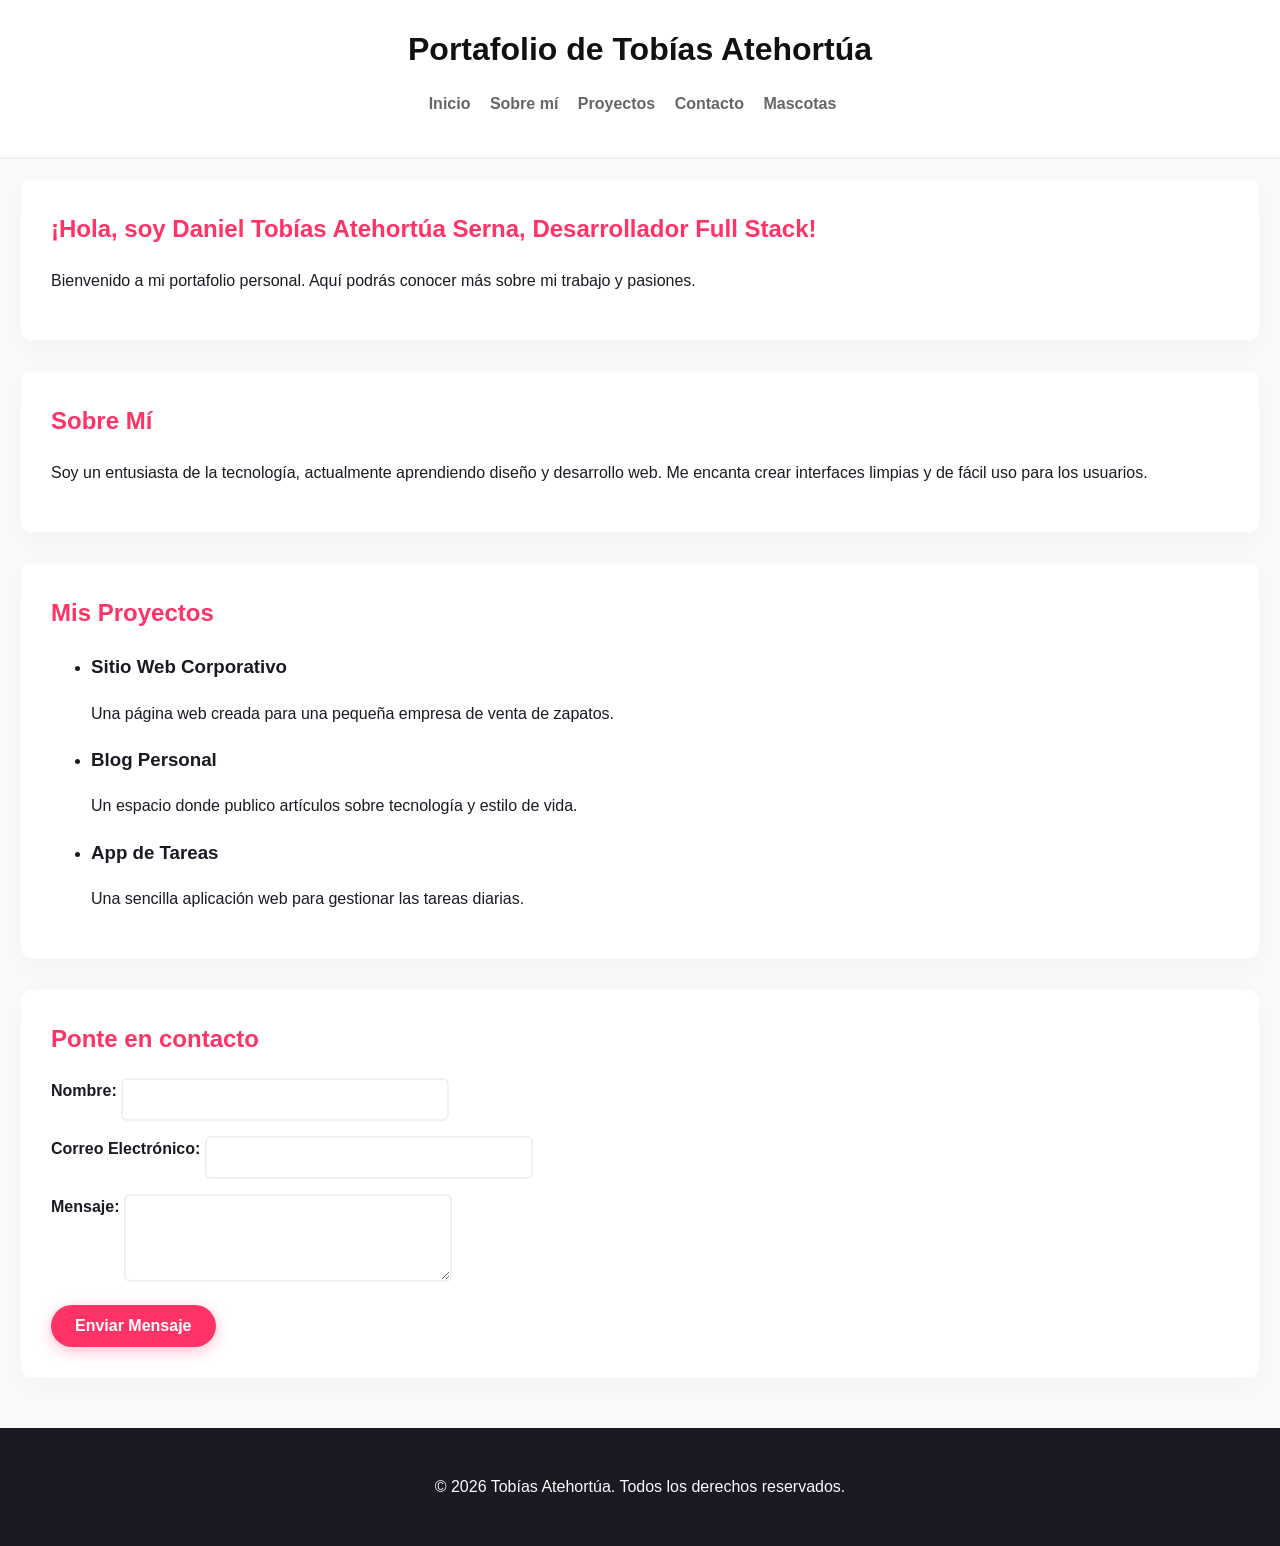
<file: hu1-portafolio/index.html>
<!DOCTYPE html>
<html lang="es">

<head>
    <meta charset="UTF-8">
    <meta name="viewport" content="width=device-width, initial-scale=1.0">
    <title>Mi Portafolio Web</title>
    <!-- Enlazamos nuestra hoja de estilos externa -->
    <link rel="stylesheet" href="styles.css">
</head>

<body>

    <!-- Cabecera del portafolio -->
    <header>
        <h1>Portafolio de Tobías Atehortúa</h1>
        <nav>
            <ul>
                <li><a href="#inicio">Inicio</a></li>
                <li><a href="#sobre-mi">Sobre mí</a></li>
                <li><a href="#proyectos">Proyectos</a></li>
                <li><a href="#contacto">Contacto</a></li>
                <li><a href="mascotas.html">Mascotas</a></li>
            </ul>
        </nav>
    </header>

    <!-- Contenido principal -->
    <main>

        <!-- Sección de Inicio -->
        <section id="inicio">
            <h2>¡Hola, soy Daniel Tobías Atehortúa Serna, Desarrollador Full Stack!</h2>
            <p>Bienvenido a mi portafolio personal. Aquí podrás conocer más sobre mi trabajo y pasiones.</p>
        </section>

        <!-- Sección Sobre Mí -->
        <section id="sobre-mi">
            <h2>Sobre Mí</h2>
            <p>Soy un entusiasta de la tecnología, actualmente aprendiendo diseño y desarrollo web. Me encanta crear
                interfaces limpias y de fácil uso para los usuarios.</p>
        </section>

        <!-- Sección de Proyectos (con lista ul como indica la HU1) -->
        <section id="proyectos">
            <h2>Mis Proyectos</h2>
            <ul>
                <li>
                    <h3>Sitio Web Corporativo</h3>
                    <p>Una página web creada para una pequeña empresa de venta de zapatos.</p>
                </li>
                <li>
                    <h3>Blog Personal</h3>
                    <p>Un espacio donde publico artículos sobre tecnología y estilo de vida.</p>
                </li>
                <li>
                    <h3>App de Tareas</h3>
                    <p>Una sencilla aplicación web para gestionar las tareas diarias.</p>
                </li>
            </ul>
        </section>

        <!-- Sección de Contacto -->
        <section id="contacto">
            <h2>Ponte en contacto</h2>
            <!-- Formulario básico -->
            <form action="#" method="POST">
                <div>
                    <label for="nombre">Nombre:</label>
                    <input type="text" id="nombre" name="nombre" required>
                </div>
                <div>
                    <label for="correo">Correo Electrónico:</label>
                    <input type="email" id="correo" name="correo" required>
                </div>
                <div>
                    <label for="mensaje">Mensaje:</label>
                    <textarea id="mensaje" name="mensaje" rows="4" required></textarea>
                </div>
                <button type="submit">Enviar Mensaje</button>
            </form>
        </section>

    </main>

    <!-- Pie de página -->
    <footer>
        <p>&copy; 2026 Tobías Atehortúa. Todos los derechos reservados.</p>
    </footer>

</body>

</html>
</file>
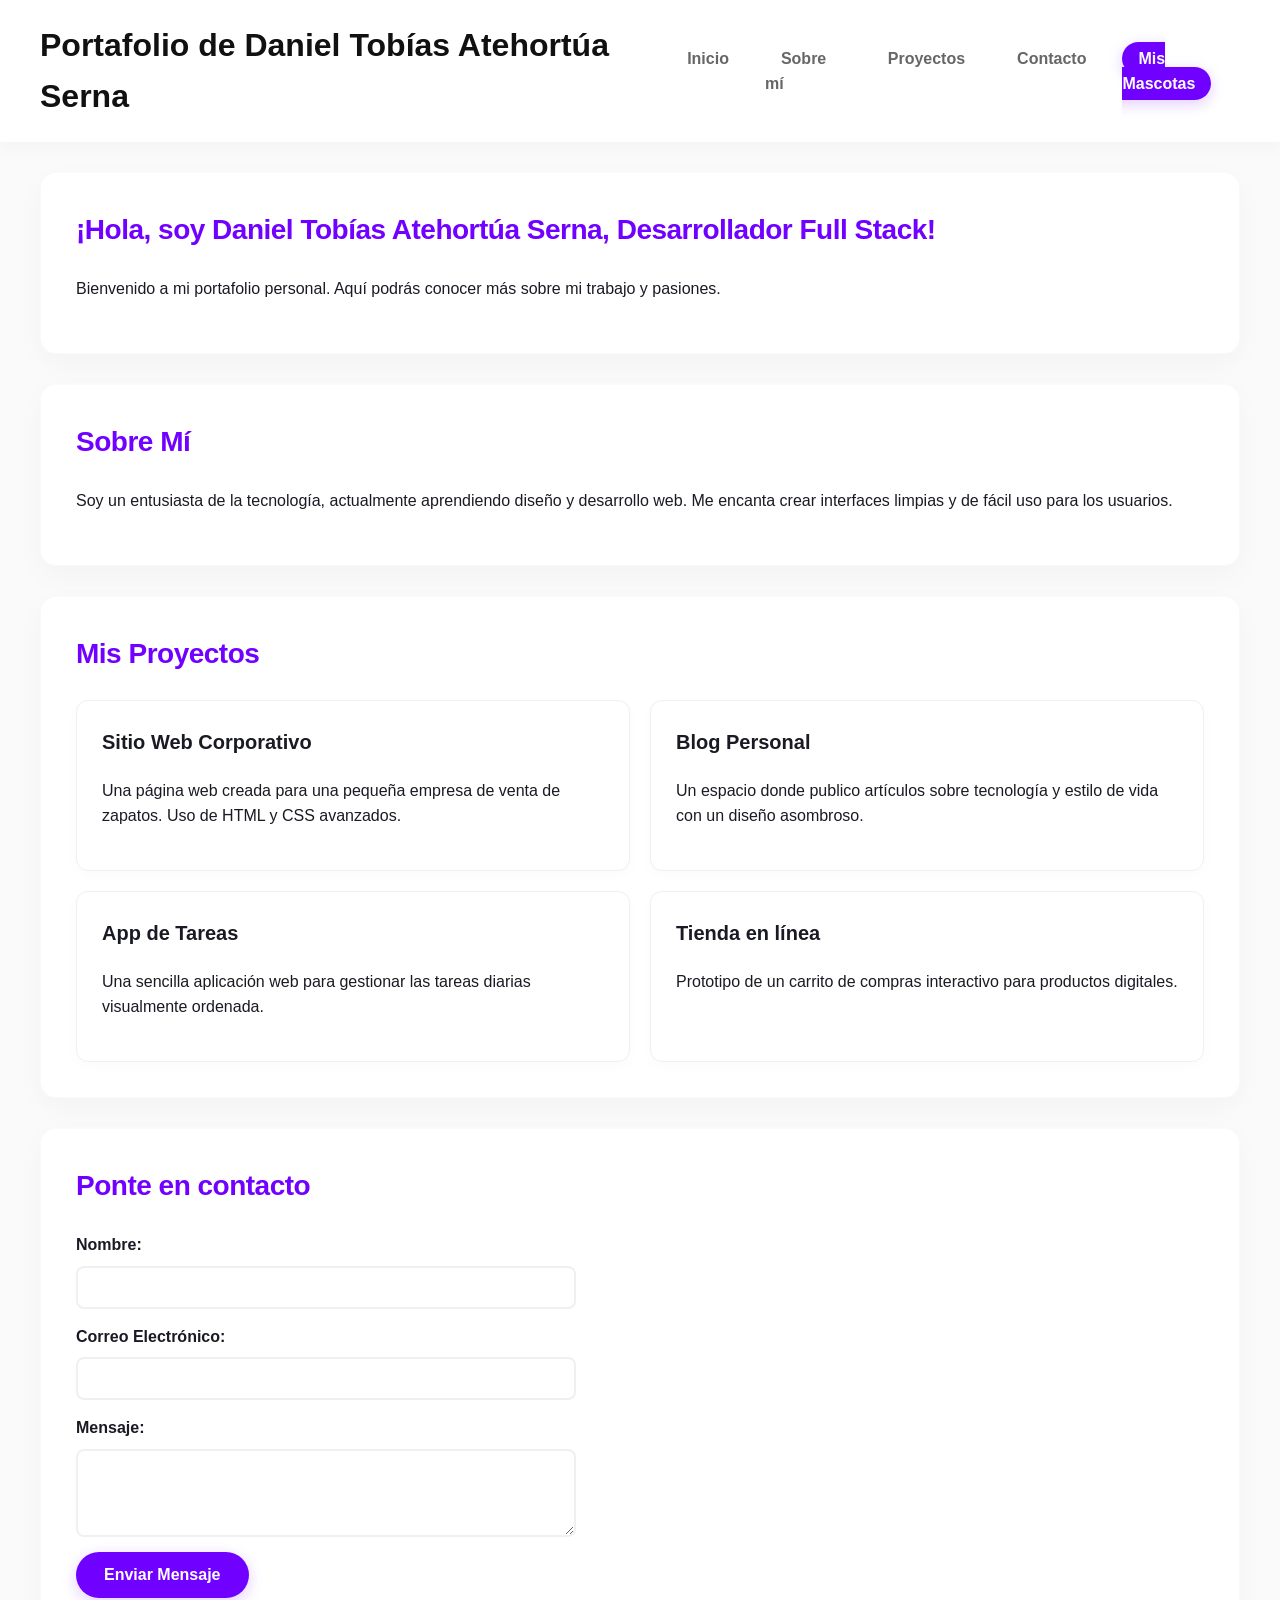
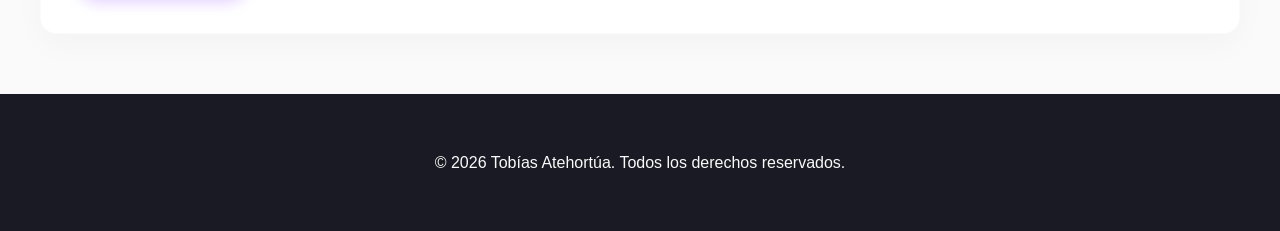
<file: hu2-layout/index.html>
<!DOCTYPE html>
<html lang="es">

<head>
    <meta charset="UTF-8">
    <meta name="viewport" content="width=device-width, initial-scale=1.0">
    <title>Mi Portafolio Web - Layout</title>
    <!-- Enlazamos nuestra hoja de estilos externa mejorada -->
    <link rel="stylesheet" href="styles.css">
</head>

<body>

    <!-- Cabecera usando Flexbox -->
    <header class="header-flex">
        <h1>Portafolio de Daniel Tobías Atehortúa Serna</h1>
        <nav>
            <ul class="nav-flex">
                <li><a href="#inicio">Inicio</a></li>
                <li><a href="#sobre-mi">Sobre mí</a></li>
                <li><a href="#proyectos">Proyectos</a></li>
                <li><a href="#contacto">Contacto</a></li>
                <li><a href="mascotas.html" class="highlight">Mis Mascotas</a></li>
            </ul>
        </nav>
    </header>

    <main class="contenedor-principal">

        <section id="inicio" class="card">
            <h2>¡Hola, soy Daniel Tobías Atehortúa Serna, Desarrollador Full Stack!</h2>
            <p>Bienvenido a mi portafolio personal. Aquí podrás conocer más sobre mi trabajo y pasiones.</p>
        </section>

        <section id="sobre-mi" class="card">
            <h2>Sobre Mí</h2>
            <p>Soy un entusiasta de la tecnología, actualmente aprendiendo diseño y desarrollo web. Me encanta crear
                interfaces limpias y de fácil uso para los usuarios.</p>
        </section>

        <section id="proyectos" class="card">
            <h2>Mis Proyectos</h2>
            <!-- Contenedor grid para los proyectos -->
            <div class="grid-proyectos">
                <article class="proyecto-card">
                    <h3>Sitio Web Corporativo</h3>
                    <p>Una página web creada para una pequeña empresa de venta de zapatos. Uso de HTML y CSS avanzados.
                    </p>
                </article>
                <article class="proyecto-card">
                    <h3>Blog Personal</h3>
                    <p>Un espacio donde publico artículos sobre tecnología y estilo de vida con un diseño asombroso.</p>
                </article>
                <article class="proyecto-card">
                    <h3>App de Tareas</h3>
                    <p>Una sencilla aplicación web para gestionar las tareas diarias visualmente ordenada.</p>
                </article>
                <article class="proyecto-card">
                    <h3>Tienda en línea</h3>
                    <p>Prototipo de un carrito de compras interactivo para productos digitales.</p>
                </article>
            </div>
        </section>

        <section id="contacto" class="card">
            <h2>Ponte en contacto</h2>
            <form action="#" method="POST" class="formulario-contacto">
                <div class="form-group">
                    <label for="nombre">Nombre:</label>
                    <input type="text" id="nombre" name="nombre" required>
                </div>
                <div class="form-group">
                    <label for="correo">Correo Electrónico:</label>
                    <input type="email" id="correo" name="correo" required>
                </div>
                <div class="form-group">
                    <label for="mensaje">Mensaje:</label>
                    <textarea id="mensaje" name="mensaje" rows="4" required></textarea>
                </div>
                <button type="submit">Enviar Mensaje</button>
            </form>
        </section>

    </main>

    <footer>
        <p>&copy; 2026 Tobías Atehortúa. Todos los derechos reservados.</p>
    </footer>

</body>

</html>
</file>
<file: hu1-portafolio/styles.css>
/* ESTILOS BÁSICOS - HISTORIA DE USUARIO 1 */

/* Reseteo general suave y tipografía legible */
body {
    font-family: 'Inter', -apple-system, BlinkMacSystemFont, "Segoe UI", Roboto, Helvetica, Arial, sans-serif;
    color: #1a1a24;
    line-height: 1.6;
    margin: 0;
    padding: 0;
    background-color: #fafafa;
}

/* Estilos de la cabecera */
header {
    background-color: #ffffff;
    color: #111111;
    padding: 24px;
    text-align: center;
    border-bottom: 2px solid #f0f0f0;
}

header h1 {
    margin: 0;
}

/* Navegación */
nav ul {
    list-style-type: none;
    padding: 0;
}

nav ul li {
    display: inline;
    margin-right: 15px;
}

nav ul li a {
    color: #666666;
    text-decoration: none;
    font-weight: 600;
    transition: color 0.3s ease;
}

/* Hover en enlaces */
nav ul li a:hover {
    color: #ff3366;
    text-decoration: none;
}

/* Espaciado del contenido principal */
main {
    padding: 20px;
}

section {
    background-color: #ffffff;
    margin-bottom: 30px;
    padding: 30px;
    border-radius: 12px; /* Bordes redondeados */
    box-shadow: 0 10px 30px rgba(0, 0, 0, 0.03); /* Sombras en las tarjetas de sección */
    border: 1px solid rgba(0,0,0,0.02);
}

section h2 {
    color: #ff3366; /* Un acento vibrante */
    margin-top: 0;
}

/* Formularios */
form div {
    margin-bottom: 15px;
}

label {
    display: inline-block;
    vertical-align: top;
    font-weight: bold;
}

input[type="text"],
input[type="email"],
textarea {
    width: 300px;
    padding: 12px;
    border: 2px solid #f0f0f0;
    border-radius: 6px;
    outline: none;
    transition: border-color 0.3s ease;
}

input[type="text"]:focus,
input[type="email"]:focus,
textarea:focus {
    border-color: #ff3366;
}

button {
    background-color: #ff3366;
    color: #fff;
    border: none;
    padding: 12px 24px;
    cursor: pointer;
    border-radius: 30px; /* Botón pill */
    font-size: 16px;
    font-weight: bold;
    transition: transform 0.2s, box-shadow 0.2s;
    box-shadow: 0 4px 15px rgba(255, 51, 102, 0.3);
}

button:hover {
    transform: translateY(-2px);
    box-shadow: 0 6px 20px rgba(255, 51, 102, 0.4);
}

/* Estilos específicos para la página de mascotas */
.tarjeta-mascota {
    background-color: #fff;
    border: 1px solid #f0f0f0;
    margin-bottom: 30px;
    padding: 20px;
    border-radius: 16px;
    box-shadow: 0 10px 30px rgba(0, 0, 0, 0.03); /* Sombras en las tarjetas */
}

.tarjeta-mascota h3 {
    color: #ff3366;
    margin-bottom: 5px;
}

.tarjeta-mascota img {
    max-width: 300px;
    border-radius: 12px; /* Bordes redondeados en imágenes */
}

/* Pie de página */
footer {
    text-align: center;
    padding: 30px 10px;
    background-color: #1a1a24;
    color: #fafafa;
}
</file>
<file: hu2-layout/styles.css>
/* ESTILOS MEJORADOS - HISTORIA DE USUARIO 2 (FLEXBOX Y GRID) */

body {
    font-family: 'Inter', -apple-system, BlinkMacSystemFont, "Segoe UI", Roboto, Helvetica, Arial, sans-serif;
    color: #1a1a24;
    line-height: 1.6;
    margin: 0;
    padding: 0;
    background-color: #fafafa;
}

/* 
  FLEXBOX EN EL HEADER 
  Permite alinear elementos a la izquierda y derecha de forma fluida
*/
.header-flex {
    background-color: #ffffff;
    color: #111111;
    padding: 20px 40px;
    display: flex; /* Activamos Flexbox */
    justify-content: space-between; /* Espacio distribuido entre logo/titulo y la navegacion */
    align-items: center; /* Alinea verticalmente al centro */
    box-shadow: 0 4px 20px rgba(0, 0, 0, 0.03);
}

.header-flex h1 {
    margin: 0;
}

.nav-flex {
    list-style-type: none;
    padding: 0;
    margin: 0;
    display: flex; /* Flexbox para poner los enlaces en fila horizontal */
    gap: 20px; /* Crea un espacio elegante entre los elementos li */
}

.nav-flex li a {
    color: #666666;
    text-decoration: none;
    font-weight: 600;
    padding: 8px 16px;
    border-radius: 30px;
    transition: all 0.3s ease;
}

.nav-flex li a:hover {
    background-color: rgba(112, 0, 255, 0.05); /* Ligerísimo tono de acento */
    color: #7000ff; /* Púrpura eléctrico - Llamativo y minimalista */
    text-decoration: none;
}

.nav-flex li a.highlight {
    background-color: #7000ff;
    color: #fff;
    box-shadow: 0 4px 15px rgba(112, 0, 255, 0.2);
}

.nav-flex li a.highlight:hover {
    background-color: #5900cc;
    transform: translateY(-2px);
    box-shadow: 0 6px 20px rgba(112, 0, 255, 0.3);
}

/* Estructura Principal */
.contenedor-principal {
    max-width: 1200px;
    margin: 0 auto;
    padding: 30px 20px;
}

.card {
    background-color: #ffffff;
    margin-bottom: 30px;
    padding: 35px;
    border-radius: 16px;
    box-shadow: 0 10px 30px rgba(0, 0, 0, 0.03); /* Sombra elegante */
    border: 1px solid rgba(0,0,0,0.02);
}

.card h2 {
    color: #7000ff;
    margin-top: 0;
    font-size: 28px;
    letter-spacing: -0.5px;
}

/* 
  CSS GRID EN PROYECTOS 
  Ideal para generar un diseño en forma cuadriculada (tarjetas)
*/
.grid-proyectos {
    display: grid; /* Activamos CSS Grid */
    grid-template-columns: repeat(2, 1fr); /* 2 columnas de idéntico tamaño */
    gap: 20px; /* Espaciado entre filas y columnas */
    margin-top: 20px;
}

.proyecto-card {
    background-color: #ffffff;
    border: 1px solid #f0f0f0;
    padding: 25px;
    border-radius: 12px;
    box-shadow: 0 4px 15px rgba(0,0,0,0.02);
    transition: all 0.3s ease; /* Animación sutil */
}

.proyecto-card:hover {
    transform: translateY(-8px); /* Se eleva un poco al pasar el mouse */
    box-shadow: 0 15px 35px rgba(112, 0, 255, 0.1);
    border-color: rgba(112, 0, 255, 0.2);
}

.proyecto-card h3 {
    margin-top: 0;
    color: #1a1a24;
    font-size: 20px;
}

/* Formulario */
.formulario-contacto {
    max-width: 500px;
}

.form-group {
    display: flex;
    flex-direction: column; /* Apilamos label encima del input */
    margin-bottom: 15px;
}

.form-group label {
    margin-bottom: 8px;
    font-weight: 600;
    color: #1a1a24;
}

.form-group input, 
.form-group textarea {
    padding: 12px 16px;
    border: 2px solid #f0f0f0;
    border-radius: 8px;
    font-family: inherit; /* Hereda fuente para textarea */
    outline: none;
    transition: border-color 0.3s ease;
}

.form-group input:focus, 
.form-group textarea:focus {
    border-color: #7000ff;
}

button {
    background-color: #7000ff;
    color: #fff;
    border: none;
    padding: 14px 28px;
    cursor: pointer;
    border-radius: 30px;
    font-size: 16px;
    font-weight: bold;
    transition: all 0.3s ease;
    box-shadow: 0 4px 15px rgba(112, 0, 255, 0.2);
}

button:hover {
    background-color: #5900cc;
    transform: translateY(-2px);
    box-shadow: 0 8px 25px rgba(112, 0, 255, 0.3);
}

/* 
  FLEXBOX CON WRAP PARA GALERÍA DE MASCOTAS 
  Permite que las imágenes fluyan y pasen a la siguiente línea si no hay espacio
*/
.titulo-centrado {
    text-align: center;
}

.galeria-mascotas-flex {
    display: flex;
    flex-wrap: wrap; /* Las tarjetas bajan de línea cuando se llena el ancho */
    gap: 20px;
    justify-content: center; /* Centramos el conjunto de mascotas */
    margin-top: 25px;
}

.tarjeta-mascota {
    background-color: #fff;
    border: 1px solid #f0f0f0;
    border-radius: 16px;
    width: 320px; /* Ancho base un poco mayor */
    box-shadow: 0 10px 30px rgba(0, 0, 0, 0.03);
    overflow: hidden; /* Evita que la imagen sobresalga del borde redondeado */
    text-align: center;
    transition: all 0.3s ease;
}

.tarjeta-mascota:hover {
    transform: translateY(-8px);
    box-shadow: 0 15px 35px rgba(112, 0, 255, 0.1);
    border-color: rgba(112, 0, 255, 0.1);
}

.tarjeta-mascota img {
    width: 100%;
    height: 200px;
    object-fit: cover; /* Evita que la imagen se deforme */
    display: block; /* Remueve el espaciado default de imagenes */
}

.tarjeta-mascota h3 {
    margin: 20px 0 5px;
    color: #7000ff;
    font-size: 22px;
}

.tarjeta-mascota p {
    padding: 0 20px 20px;
    color: #666;
    line-height: 1.5;
}

/* Footer */
footer {
    text-align: center;
    padding: 40px 20px;
    background-color: #1a1a24;
    color: #fafafa;
}
</file>
